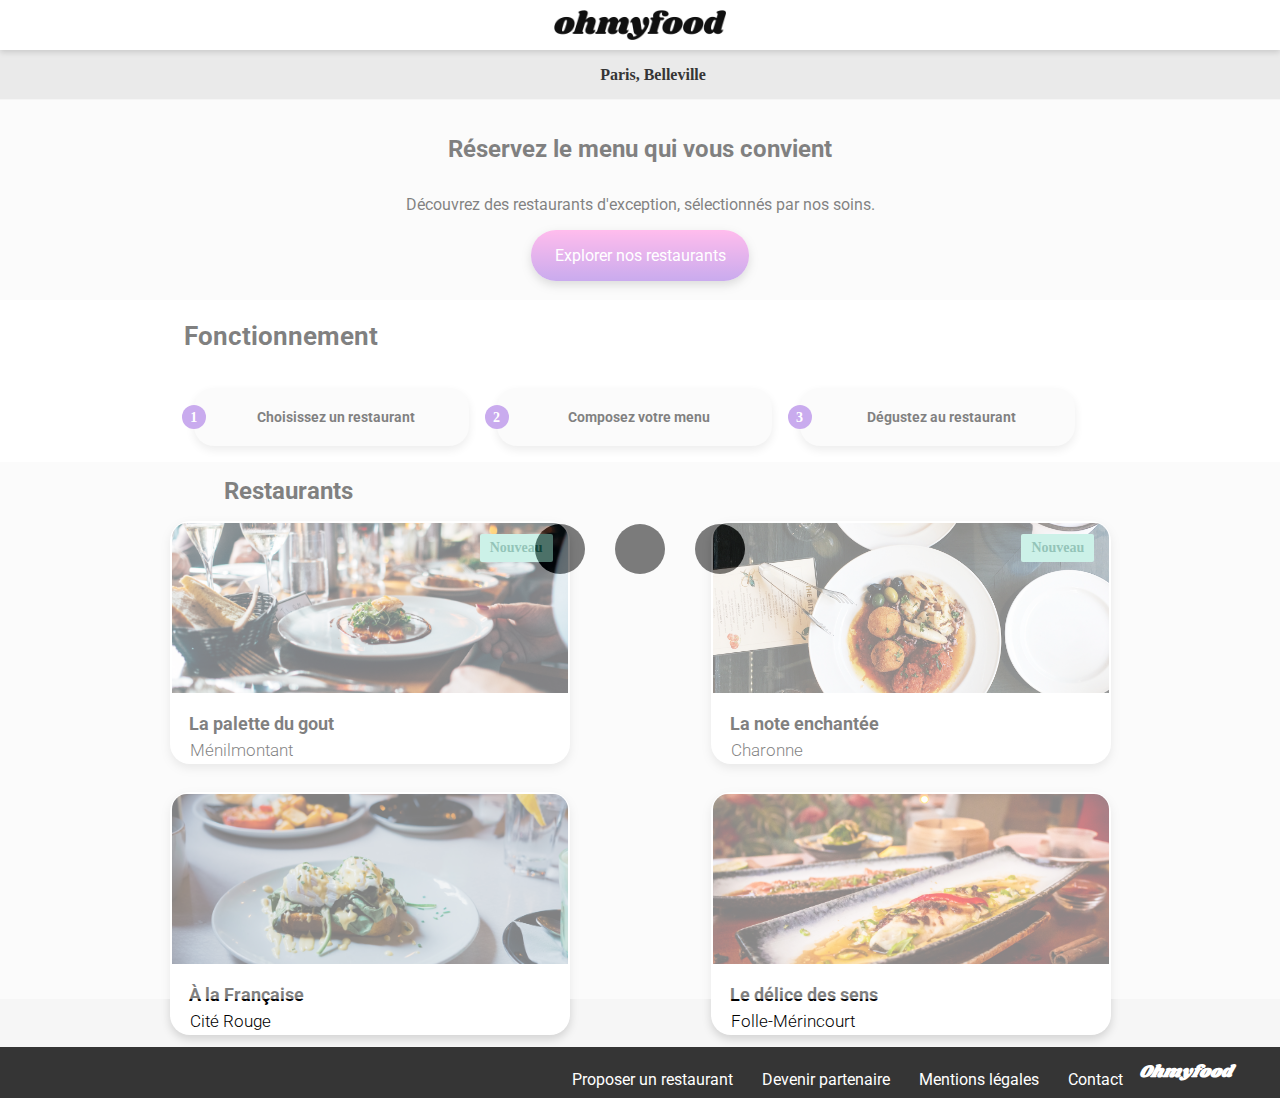
<file: index.html>
<!DOCTYPE html>
<html lang="fr">
  <head>
    <meta charset="UTF-8" />
    <meta http-equiv="X-UA-Compatible" content="IE=edge" />
    <meta name="viewport" content="width=device-width, initial-scale=1.0" />
    <title>Booki</title>
    <link rel="preconnect" href="https://fonts.googleapis.com" />
    <link rel="preconnect" href="https://fonts.gstatic.com" crossorigin />
    <link
      rel="stylesheet"
      href="https://cdnjs.cloudflare.com/ajax/libs/font-awesome/6.2.1/css/all.min.css"
      integrity="sha512-MV7K8+y+gLIBoVD59lQIYicR65iaqukzvf/nwasF0nqhPay5w/9lJmVM2hMDcnK1OnMGCdVK+iQrJ7lzPJQd1w=="
      crossorigin="anonymous"
      referrerpolicy="no-referrer"
    />
    <link
      href="https://fonts.googleapis.com/css2?family=Roboto:wght@100&amp;family=Shrikhand&amp;display=swap"
      rel="stylesheet"
    />
    <link rel="stylesheet" href="../Sass/main.css" />
  </head>
  <body>
    <div class="loaderContainer">
      <div class="point1"></div>
      <div class="point2"></div>
      <div class="point3"></div>
    </div>
    <div class="mainContainer">
      <header>
        <nav>
          <div class="logoResto">
            <img
              id="logoTaille"
              src="./asset/Images_et_textes_Ohmyfood/images/logo/ohmyfood.png"
              alt="logo Oh my food"
            />
          </div>
        </nav>
      </header>

      <main>
        <div class="ville">
          <i class="iconSpace fa-solid fa-location-dot"></i>
          <span>Paris, Belleville</span>
        </div>

        <section class="Reservation">
          <h1 class="section-title">Réservez le menu qui vous convient</h1>
          <p>
            Découvrez des restaurants d'exception, sélectionnés par nos soins.
          </p>
          <a class="reservationBtn" href="#restaurants"
            >Explorer nos restaurants</a
          >
        </section>

        <section class="Fonctionnement">
          <div class="titreFonction">
            <h2>Fonctionnement</h2>
          </div>
          <div class="categorie">
            <div class="encadrement">
              <div class="num">
                <span>1</span>
              </div>
              <i class="iconSpace fa-solid fa-mobile-screen-button"></i>
              Choisissez un restaurant
            </div>

            <div class="encadrement">
              <div class="num">
                <span>2</span>
              </div>
              <i class="iconSpace fa-solid fa-list-ul"></i>
              Composez votre menu
            </div>

            <div class="encadrement">
              <div class="num">
                <span>3</span>
              </div>
              <i id="colorIcon" class="iconSpace fa-solid fa-store"></i>
              Dégustez au restaurant
            </div>
          </div>
        </section>

        <section class="restaurant">
          <h2 id="titreResto">Restaurants</h2>
          <div class="positionCardResto">
            <article class="encadrementResto">
              <a href="./Restaurant/La_palette_du_gout.html">
                <img
                  class="image"
                  src="./asset/Images_et_textes_Ohmyfood/images/restaurants/jay-wennington-N_Y88TWmGwA-unsplash.jpg"
                  alt="photo restaurant La palette du gout"
                />
                <div>
                  <span class="nouveau">Nouveau</span>
                  <h3 class="titre">La palette du gout</h3>
                  <div class="coeur">
                    <i class="fa-regular fa-heart nobg"></i>
                    <i class="fa-solid fa-heart bg"></i>
                  </div>
                </div>
                <p class="text">Ménilmontant</p>
              </a>
            </article>

            <article class="encadrementResto">
              <a href="./Restaurant/La_note_enchantée.html">
                <img
                  class="image"
                  src="./asset/Images_et_textes_Ohmyfood/images/restaurants/stil-u2Lp8tXIcjw-unsplash.jpg"
                  alt="photo restaurant La palette du gout"
                />
                <div>
                  <span class="nouveau">Nouveau</span>
                  <h3 class="titre">La note enchantée</h3>
                  <div class="coeur">
                    <i class="fa-regular fa-heart nobg"></i>
                    <i class="fa-solid fa-heart bg"></i>
                  </div>
                </div>
                <p class="text">Charonne</p>
              </a>
            </article>

            <article class="encadrementResto">
              <a href="./Restaurant/À_la_française.html">
                <img
                  class="image"
                  src="./asset/Images_et_textes_Ohmyfood/images/restaurants/toa-heftiba-DQKerTsQwi0-unsplash.jpg"
                  alt="photo restaurant La palette du gout"
                />
                <div>
                  <h3 class="titre">À la Française</h3>
                  <div class="coeur">
                    <i class="fa-regular fa-heart nobg"></i>
                    <i class="fa-solid fa-heart bg"></i>
                  </div>
                </div>
                <p class="text">Cité Rouge</p>
              </a>
            </article>

            <article class="encadrementResto">
              <a href="./Restaurant/Le_délice_des_sens.html">
                <img
                  class="image"
                  src="./asset/Images_et_textes_Ohmyfood/images/restaurants/louis-hansel-shotsoflouis-qNBGVyOCY8Q-unsplash.jpg"
                  alt="photo restaurant La palette du gout"
                />
                <div>
                  <h3 class="titre">Le délice des sens</h3>
                  <div class="coeur">
                    <i class="fa-regular fa-heart nobg"></i>
                    <i class="fa-solid fa-heart bg"></i>
                  </div>
                </div>
                <p class="text">Folle-Mérincourt</p>
              </a>
            </article>
          </div>
        </section>
      </main>
      <footer class="fondFooter">
        <h2 class="titreFooter">Ohmyfood</h2>
        <ul class="PositionFooter">
          <li>
            <a href="#" class="list__link link__bold">
              <i class="fa-solid fa-utensils"></i>
              Proposer un restaurant
            </a>
          </li>
          <li>
            <a href="#" class="list__link link__bold hand">
              <i class="fa-solid fa-handshake-angle" id="hand"></i>
              Devenir partenaire
            </a>
          </li>
          <li>
            <a href="#" class="list__link colorFooter">Mentions légales</a>
          </li>

          <li>
            <a href="mailto:contact@ohmyfood.com" class="list__link">Contact</a>
          </li>
        </ul>
      </footer>
    </div>
  </body>
</html>
</file>
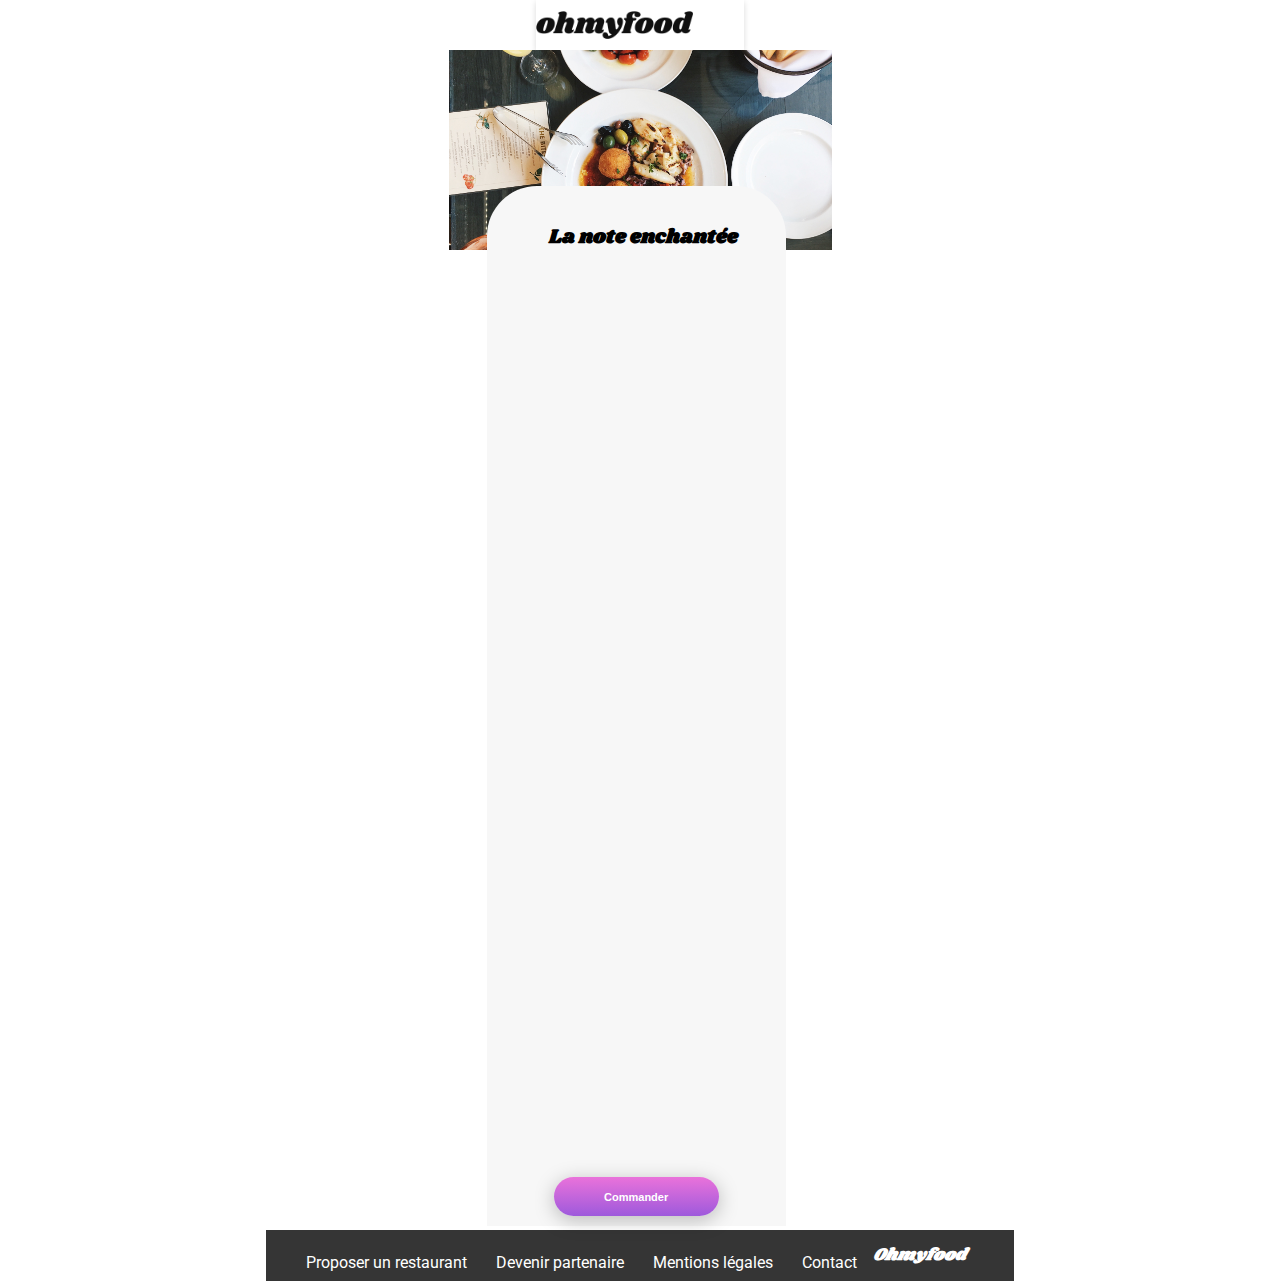
<file: Restaurant/La_note_enchantée.html>
<!DOCTYPE html>
<html lang="fr">
  <head>
    <meta charset="UTF-8" />
    <meta http-equiv="X-UA-Compatible" content="IE=edge" />
    <meta name="viewport" content="width=device-width, initial-scale=1.0" />
    <title>Booki</title>
    <link rel="preconnect" href="https://fonts.googleapis.com" />
    <link rel="preconnect" href="https://fonts.gstatic.com" crossorigin />
    <link
      href="https://fonts.googleapis.com/css2?family=Raleway:wght@400;500;700&amp;display=swap"
      rel="stylesheet"
    />
    <link
      rel="stylesheet"
      href="https://cdnjs.cloudflare.com/ajax/libs/font-awesome/6.2.1/css/all.min.css"
      integrity="sha512-MV7K8+y+gLIBoVD59lQIYicR65iaqukzvf/nwasF0nqhPay5w/9lJmVM2hMDcnK1OnMGCdVK+iQrJ7lzPJQd1w=="
      crossorigin="anonymous"
      referrerpolicy="no-referrer"
    />
    <link
      href="https://fonts.googleapis.com/css2?family=Roboto:wght@300&amp;family=Unbounded:wght@200&amp;display=swap"
      rel="stylesheet"
    />
    <link
      href="https://fonts.googleapis.com/css2?family=Shrikhand&amp;display=swap"
      rel="stylesheet"
    />
    <link rel="stylesheet" href="../Sass/main.css" />
  </head>

  <header>
    <nav>
      <div>
        <div class="Retour">
          <a id="colorretour" href="../index.html"
            ><i class="fa-solid fa-arrow-left"></i
          ></a>
        </div>
        <div class="logoResto">
          <img
            class="logorestoTaille"
            src="../asset/Images_et_textes_Ohmyfood/images/logo/ohmyfood.png"
            alt="logo Oh my food"
          />
        </div>
      </div>
    </nav>
  </header>

  <main>
    <img
      class="imgResto"
      src="../asset/Images_et_textes_Ohmyfood/images/restaurants/stil-u2Lp8tXIcjw-unsplash.jpg"
      alt="La palette du gout"
    />

    <section class="carte">
      <div class="Titre">
        <h1 class="titreCarte">La note enchantée</h1>
        <div class="coeurResto">
          <i class="fa-regular fa-heart nobg"></i>
          <i class="fa-solid fa-heart bg"></i>
        </div>
      </div>
      <div class="positionPlat">
        <div>
          <h2 class="EPD">Entrées</h2>
        </div>
        <article>
          <div class="encadrementRestaurant">
            <h3 class="titrePlat">Ravioles de foie gras</h3>
            <p class="supPlat">Accompagnées de leur crème à la truffe</p>
            <span class="prix">25€</span>
            <div class="validation">
              <i class="fa-solid fa-circle-check"></i>
            </div>
          </div>
        </article>

        <article>
          <div class="encadrementRestaurant">
            <h3 class="titrePlat">Caviar osciètre</h3>
            <p class="supPlat">Sur blini à la farine de blé noir</p>
            <span class="prix">35€</span>
            <div class="validation">
              <i class="fa-solid fa-circle-check"></i>
            </div>
          </div>
        </article>

        <article>
          <div class="encadrementRestaurant">
            <h3 class="titrePlat">Homard et espuma de potiron</h3>
            <p class="supPlat">Marinés aux zestes d'orange</p>
            <span class="prix">20€</span>
            <div class="validation">
              <i class="fa-solid fa-circle-check"></i>
            </div>
          </div>
        </article>

        <article>
          <div class="encadrementRestaurant">
            <h3 class="titrePlat">Foie gras de canard cuit entier</h3>
            <p class="supPlat">Confiture de figue et pain toastér</p>
            <span class="prix">35€</span>
            <div class="validation">
              <i class="fa-solid fa-circle-check"></i>
            </div>
          </div>
        </article>
      </div>

      <div class="positionPlat2">
        <div>
          <h2 class="EPD">Plats</h2>
        </div>
        <article>
          <div class="encadrementRestaurant">
            <h3 class="titrePlat">Noix de coquilles Saint-Jacques</h3>
            <p class="supPlat">Sur lit de purée de céleri-rave</p>
            <span class="prix">40€</span>
            <div class="validation">
              <i class="fa-solid fa-circle-check"></i>
            </div>
          </div>
        </article>

        <article>
          <div class="encadrementRestaurant">
            <h3 class="titrePlat">Langoustine poêlée</h3>
            <p class="supPlat">Purée de patate douce</p>
            <span class="prix">35€</span>
            <div class="validation">
              <i class="fa-solid fa-circle-check"></i>
            </div>
          </div>
        </article>

        <article>
          <div class="encadrementRestaurant">
            <h3 class="titrePlat">Mijoté de queue de bœuf</h3>
            <p class="supPlat">Et riz sauvage aux zestes de citron</p>
            <span class="prix">45€</span>
            <div class="validation">
              <i class="fa-solid fa-circle-check"></i>
            </div>
          </div>
        </article>
      </div>

      <div class="positionPlat3">
        <div>
          <h2 class="EPD">DESSERTS</h2>
        </div>
        <article>
          <div class="encadrementRestaurant">
            <h3 class="titrePlat">Macaron noisette et chocolat</h3>
            <p class="supPlat">Glace au caramel brun et sel de Guérande</p>
            <span class="prix">18€</span>
            <div class="validation">
              <i class="fa-solid fa-circle-check"></i>
            </div>
          </div>
        </article>

        <article>
          <div class="encadrementRestaurant">
            <h3 class="titrePlat">Baba au rhum revisité</h3>
            <p class="supPlat">Avec son coulis de citron</p>
            <div class="prix">22€</div>
            <div class="validation">
              <i class="fa-solid fa-circle-check"></i>
            </div>
          </div>
        </article>

        <article>
          <div class="encadrementRestaurant">
            <h3 class="titrePlat">Tarte au citron meringuée</h3>
            <p class="supPlat">Déstructurée</p>
            <span class="prix">23€</span>
            <div class="validation">
              <i class="fa-solid fa-circle-check"></i>
            </div>
          </div>
        </article>
      </div>
      <div class="positionButtonCommande">
        <button id="CommandeBtn">Commander</button>
      </div>
    </section>
  </main>
  <footer class="fondFooter">
    <h2 class="titreFooter">Ohmyfood</h2>
    <ul class="PositionFooter">
      <li>
        <a href="#" class="list__link link__bold">
          <i class="fa-solid fa-utensils"></i>
          Proposer un restaurant
        </a>
      </li>
      <li>
        <a href="#" class="list__link link__bold hand">
          <i class="fa-solid fa-handshake-angle" id="hand"></i>
          Devenir partenaire
        </a>
      </li>
      <li>
        <a href="#" class="list__link colorFooter">Mentions légales</a>
      </li>

      <li>
        <a href="mailto:contact@ohmyfood.com" class="list__link">Contact</a>
      </li>
    </ul>
  </footer>
</html>
</file>
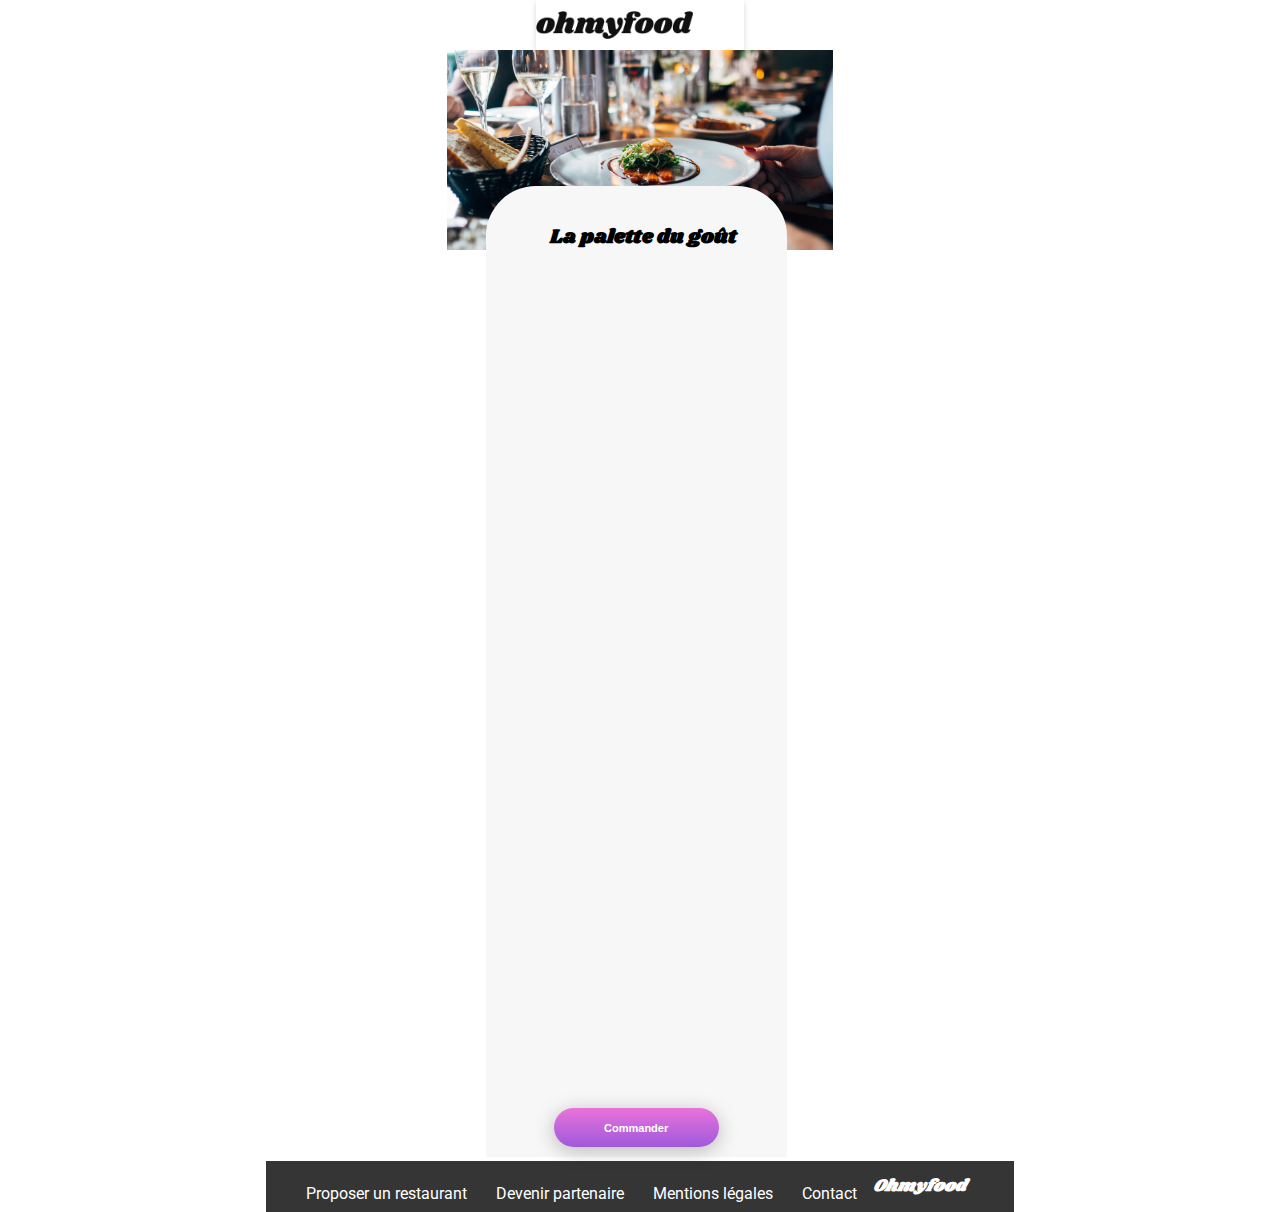
<file: Restaurant/La_palette_du_gout.html>
<!DOCTYPE html>
<html lang="fr">
  <head>
    <meta charset="UTF-8" />
    <meta http-equiv="X-UA-Compatible" content="IE=edge" />
    <meta name="viewport" content="width=device-width, initial-scale=1.0" />
    <title>Booki</title>
    <link rel="preconnect" href="https://fonts.googleapis.com" />
    <link rel="preconnect" href="https://fonts.gstatic.com" crossorigin />
    <link
      href="https://fonts.googleapis.com/css2?family=Raleway:wght@400;500;700&amp;display=swap"
      rel="stylesheet"
    />
    <link
      rel="stylesheet"
      href="https://cdnjs.cloudflare.com/ajax/libs/font-awesome/6.2.1/css/all.min.css"
      integrity="sha512-MV7K8+y+gLIBoVD59lQIYicR65iaqukzvf/nwasF0nqhPay5w/9lJmVM2hMDcnK1OnMGCdVK+iQrJ7lzPJQd1w=="
      crossorigin="anonymous"
      referrerpolicy="no-referrer"
    />
    <link
      href="https://fonts.googleapis.com/css2?family=Roboto:wght@300&amp;family=Unbounded:wght@200&amp;display=swap"
      rel="stylesheet"
    />
    <link
      href="https://fonts.googleapis.com/css2?family=Shrikhand&amp;display=swap"
      rel="stylesheet"
    />
    <link rel="stylesheet" href="../Sass/main.css" />
  </head>

  <header>
    <nav>
      <div>
        <div class="Retour">
          <a id="colorretour" href="../index.html"
            ><i class="fa-solid fa-arrow-left"></i
          ></a>
        </div>
        <div class="logoResto">
          <img
            class="logorestoTaille"
            src="../asset/Images_et_textes_Ohmyfood/images/logo/ohmyfood.png"
            alt="logo Oh my food"
          />
        </div>
      </div>
    </nav>
  </header>

  <main>
    <img
      class="imgResto"
      src="../asset/Images_et_textes_Ohmyfood/images/restaurants/jay-wennington-N_Y88TWmGwA-unsplash.jpg"
      alt="La palette du gout"
    />

    <section class="carte">
      <div class="Titre">
        <h1 class="titreCarte">La palette du goût</h1>
        <div class="coeurResto">
          <i class="fa-regular fa-heart nobg"></i>
          <i class="fa-solid fa-heart bg"></i>
        </div>
      </div>
      <div class="positionPlat">
        <div>
          <h2 class="EPD">Entrées</h2>
        </div>
        <article>
          <div class="encadrementRestaurant">
            <h3 class="titrePlat">Fricasé d'escargot</h3>
            <p class="supPlat">Au piment d'Espelette</p>
            <span class="prix">25€</span>
            <div class="validation">
              <i class="fa-solid fa-circle-check"></i>
            </div>
          </div>
        </article>

        <article>
          <div class="encadrementRestaurant">
            <h3 class="titrePlat">Foie gras de canard mi-cuit</h3>
            <p class="supPlat">Et ses copeaux de truffe noire</p>
            <span class="prix">35€</span>
            <div class="validation">
              <i class="fa-solid fa-circle-check"></i>
            </div>
          </div>
        </article>

        <article>
          <div class="encadrementRestaurant">
            <h3 class="titrePlat">Œuf au plat</h3>
            <p class="supPlat">Assaisonné à la truffe sur lit de caviar</p>
            <span class="prix">35€</span>
            <div class="validation">
              <i class="fa-solid fa-circle-check"></i>
            </div>
          </div>
        </article>
      </div>

      <div class="positionPlat2">
        <div>
          <h2 class="EPD">Plats</h2>
        </div>
        <article>
          <div class="encadrementRestaurant">
            <h3 class="titrePlat">Filet de bœuf aux herbes</h3>
            <p class="supPlat">Accompagné de sa ribambelle de légumes</p>
            <span class="prix">40€</span>
            <div class="validation">
              <i class="fa-solid fa-circle-check"></i>
            </div>
          </div>
        </article>

        <article>
          <div class="encadrementRestaurant">
            <h3 class="titrePlat">Parmentier de queue de bœuf</h3>
            <p class="supPlat">À la truffe noire sur sa purée de panais</p>
            <span class="prix">35€</span>
            <div class="validation">
              <i class="fa-solid fa-circle-check"></i>
            </div>
          </div>
        </article>

        <article>
          <div class="encadrementRestaurant">
            <h3 class="titrePlat">Filet de turbot</h3>
            <p class="supPlat">Aux agrumes</p>
            <span class="prix">44€</span>
            <div class="validation">
              <i class="fa-solid fa-circle-check"></i>
            </div>
          </div>
        </article>
      </div>

      <div class="positionPlat3">
        <div>
          <h2 class="EPD">DESSERTS</h2>
        </div>
        <article>
          <div class="encadrementRestaurant">
            <h3 class="titrePlat">Paris-Brest</h3>
            <p class="supPlat">Revisité</p>
            <span class="prix">18€</span>
            <div class="validation">
              <i class="fa-solid fa-circle-check"></i>
            </div>
          </div>
        </article>

        <article>
          <div class="encadrementRestaurant">
            <h3 class="titrePlat">Macaron au chocolat d'exception</h3>
            <p class="supPlat">Et glace à la vanille de Madagascar</p>
            <span class="prix">22€</span>
            <div class="validation">
              <i class="fa-solid fa-circle-check"></i>
            </div>
          </div>
        </article>

        <article>
          <div class="encadrementRestaurant">
            <h3 class="titrePlat">Mousse au chocolat</h3>
            <p class="supPlat">Au piment d'Espelette et à la truffe noire</p>
            <span class="prix">23€</span>
            <div class="validation">
              <i class="fa-solid fa-circle-check"></i>
            </div>
          </div>
        </article>
      </div>
      <div class="positionButtonCommande">
        <button id="CommandeBtn">Commander</button>
      </div>
    </section>
  </main>
  <footer class="fondFooter">
    <h2 class="titreFooter">Ohmyfood</h2>
    <ul class="PositionFooter">
      <li>
        <a href="#" class="list__link link__bold">
          <i class="fa-solid fa-utensils"></i>
          Proposer un restaurant
        </a>
      </li>
      <li>
        <a href="#" class="list__link link__bold hand">
          <i class="fa-solid fa-handshake-angle" id="hand"></i>
          Devenir partenaire
        </a>
      </li>
      <li>
        <a href="#" class="list__link colorFooter">Mentions légales</a>
      </li>

      <li>
        <a href="mailto:contact@ohmyfood.com" class="list__link">Contact</a>
      </li>
    </ul>
  </footer>
</html>
</file>
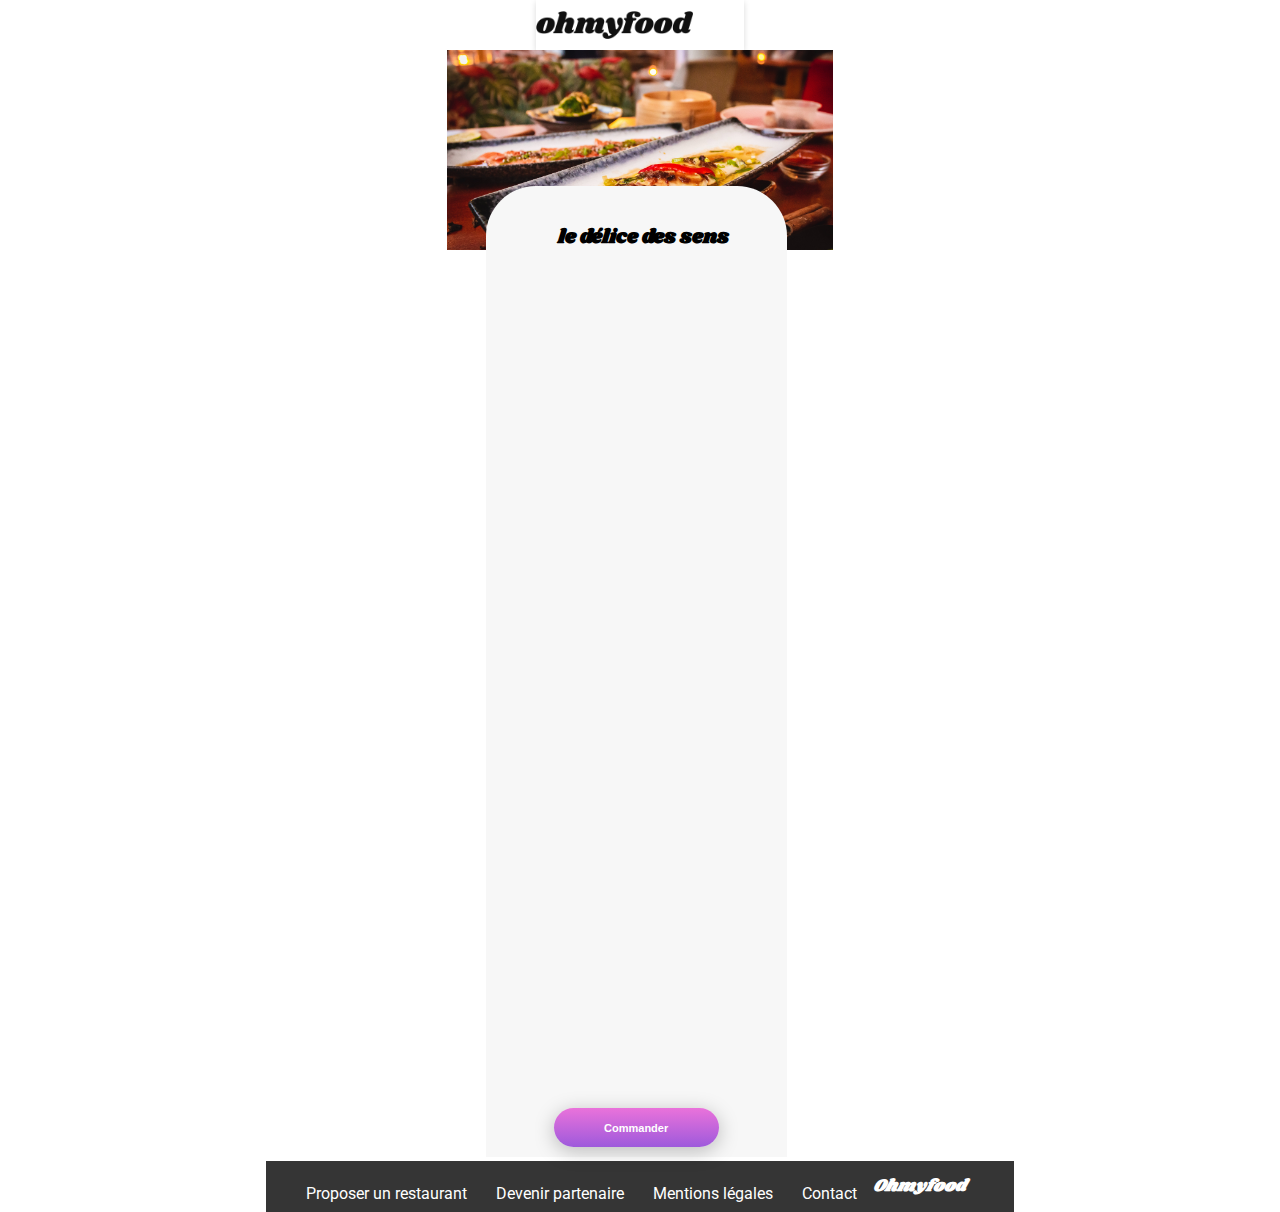
<file: Restaurant/Le_délice_des_sens.html>
<!DOCTYPE html>
<html lang="fr">
  <head>
    <meta charset="UTF-8" />
    <meta http-equiv="X-UA-Compatible" content="IE=edge" />
    <meta name="viewport" content="width=device-width, initial-scale=1.0" />
    <title>Booki</title>
    <link rel="preconnect" href="https://fonts.googleapis.com" />
    <link rel="preconnect" href="https://fonts.gstatic.com" crossorigin />
    <link
      href="https://fonts.googleapis.com/css2?family=Raleway:wght@400;500;700&amp;display=swap"
      rel="stylesheet"
    />
    <link
      rel="stylesheet"
      href="https://cdnjs.cloudflare.com/ajax/libs/font-awesome/6.2.1/css/all.min.css"
      integrity="sha512-MV7K8+y+gLIBoVD59lQIYicR65iaqukzvf/nwasF0nqhPay5w/9lJmVM2hMDcnK1OnMGCdVK+iQrJ7lzPJQd1w=="
      crossorigin="anonymous"
      referrerpolicy="no-referrer"
    />
    <link
      href="https://fonts.googleapis.com/css2?family=Roboto:wght@300&amp;family=Unbounded:wght@200&amp;display=swap"
      rel="stylesheet"
    />
    <link
      href="https://fonts.googleapis.com/css2?family=Shrikhand&amp;display=swap"
      rel="stylesheet"
    />
    <link rel="stylesheet" href="../Sass/main.css" />
  </head>

  <header>
    <nav>
      <div>
        <div class="Retour">
          <a id="colorretour" href="../index.html"
            ><i class="fa-solid fa-arrow-left"></i
          ></a>
        </div>
        <div class="logoResto">
          <img
            class="logorestoTaille"
            src="../asset/Images_et_textes_Ohmyfood/images/logo/ohmyfood.png"
            alt="logo Oh my food"
          />
        </div>
      </div>
    </nav>
  </header>

  <main>
    <img
      class="imgResto"
      src="../asset/Images_et_textes_Ohmyfood/images/restaurants/louis-hansel-shotsoflouis-qNBGVyOCY8Q-unsplash.jpg"
      alt="La palette du gout"
    />

    <section class="carte">
      <div class="Titre">
        <h1 class="titreCarte">le délice des sens</h1>
        <div class="coeurResto">
          <i class="fa-regular fa-heart nobg"></i>
          <i class="fa-solid fa-heart bg"></i>
        </div>
      </div>
      <div class="positionPlat">
        <div>
          <h2 class="EPD">Entrées</h2>
        </div>
        <article>
          <div class="encadrementRestaurant">
            <h3 class="titrePlat">Tartare de thon</h3>
            <p class="supPlat">Assaisonné au yuzu</p>
            <span class="prix">25€</span>
            <div class="validation">
              <i class="fa-solid fa-circle-check"></i>
            </div>
          </div>
        </article>

        <article>
          <div class="encadrementRestaurant">
            <h3 class="titrePlat">Bouchée de homard croustillant</h3>
            <p class="supPlat">Et sa farandole de petits légumes</p>
            <span class="prix">35€</span>
            <div class="validation">
              <i class="fa-solid fa-circle-check"></i>
            </div>
          </div>
        </article>

        <article>
          <div class="encadrementRestaurant">
            <h3 class="titrePlat">Poulet rôti aux herbes de Provence</h3>
            <p class="supPlat">Et sa crème de truffe</p>
            <span class="prix">40€</span>
            <div class="validation">
              <i class="fa-solid fa-circle-check"></i>
            </div>
          </div>
        </article>
      </div>

      <div class="positionPlat2">
        <div>
          <h2 class="EPD">Plats</h2>
        </div>
        <article>
          <div class="encadrementRestaurant">
            <h3 class="titrePlat">Poulet rôti aux herbes de Provence</h3>
            <p class="supPlat">Et sa crème de truffe</p>
            <span class="prix">40€</span>
            <div class="validation">
              <i class="fa-solid fa-circle-check"></i>
            </div>
          </div>
        </article>

        <article>
          <div class="encadrementRestaurant">
            <h3 class="titrePlat">Langouste rôtie</h3>
            <p class="supPlat">Et ses légumes de saison</p>
            <span class="prix">35€</span>
          </div>
        </article>

        <article>
          <div class="encadrementRestaurant">
            <h3 class="titrePlat">Côte de bœuf Angus</h3>
            <p class="supPlat">Et sa purée de panais</p>
            <span class="prix">44€</span>
            <div class="validation">
              <i class="fa-solid fa-circle-check"></i>
            </div>
          </div>
        </article>
      </div>

      <div class="positionPlat3">
        <div>
          <h2 class="EPD">DESSERTS</h2>
        </div>
        <article>
          <div class="encadrementRestaurant">
            <h3 class="titrePlat">Œuf au plat</h3>
            <p class="supPlat">Assaisonné à la truffe sur lit de caviar</p>
            <span class="prix">76€</span>
            <div class="validation">
              <i class="fa-solid fa-circle-check"></i>
            </div>
          </div>
        </article>

        <article>
          <div class="encadrementRestaurant">
            <h3 class="titrePlat">Crème brulée</h3>
            <p class="supPlat">Revisitée</p>
            <span class="prix">22€</span>
            <div class="validation">
              <i class="fa-solid fa-circle-check"></i>
            </div>
          </div>
        </article>

        <article>
          <div class="encadrementRestaurant">
            <h3 class="titrePlat">Tiramisu</h3>
            <p class="supPlat">À la noisette</p>
            <span class="prix">23€</span>
            <div class="validation">
              <i class="fa-solid fa-circle-check"></i>
            </div>
          </div>
        </article>
      </div>
      <div class="positionButtonCommande">
        <button id="CommandeBtn">Commander</button>
      </div>
    </section>
  </main>
  <footer class="fondFooter">
    <h2 class="titreFooter">Ohmyfood</h2>
    <ul class="PositionFooter">
      <li>
        <a href="#" class="list__link link__bold">
          <i class="fa-solid fa-utensils"></i>
          Proposer un restaurant
        </a>
      </li>
      <li>
        <a href="#" class="list__link link__bold hand">
          <i class="fa-solid fa-handshake-angle" id="hand"></i>
          Devenir partenaire
        </a>
      </li>
      <li>
        <a href="#" class="list__link colorFooter">Mentions légales</a>
      </li>

      <li>
        <a href="mailto:contact@ohmyfood.com" class="list__link">Contact</a>
      </li>
    </ul>
  </footer>
</html>
</file>
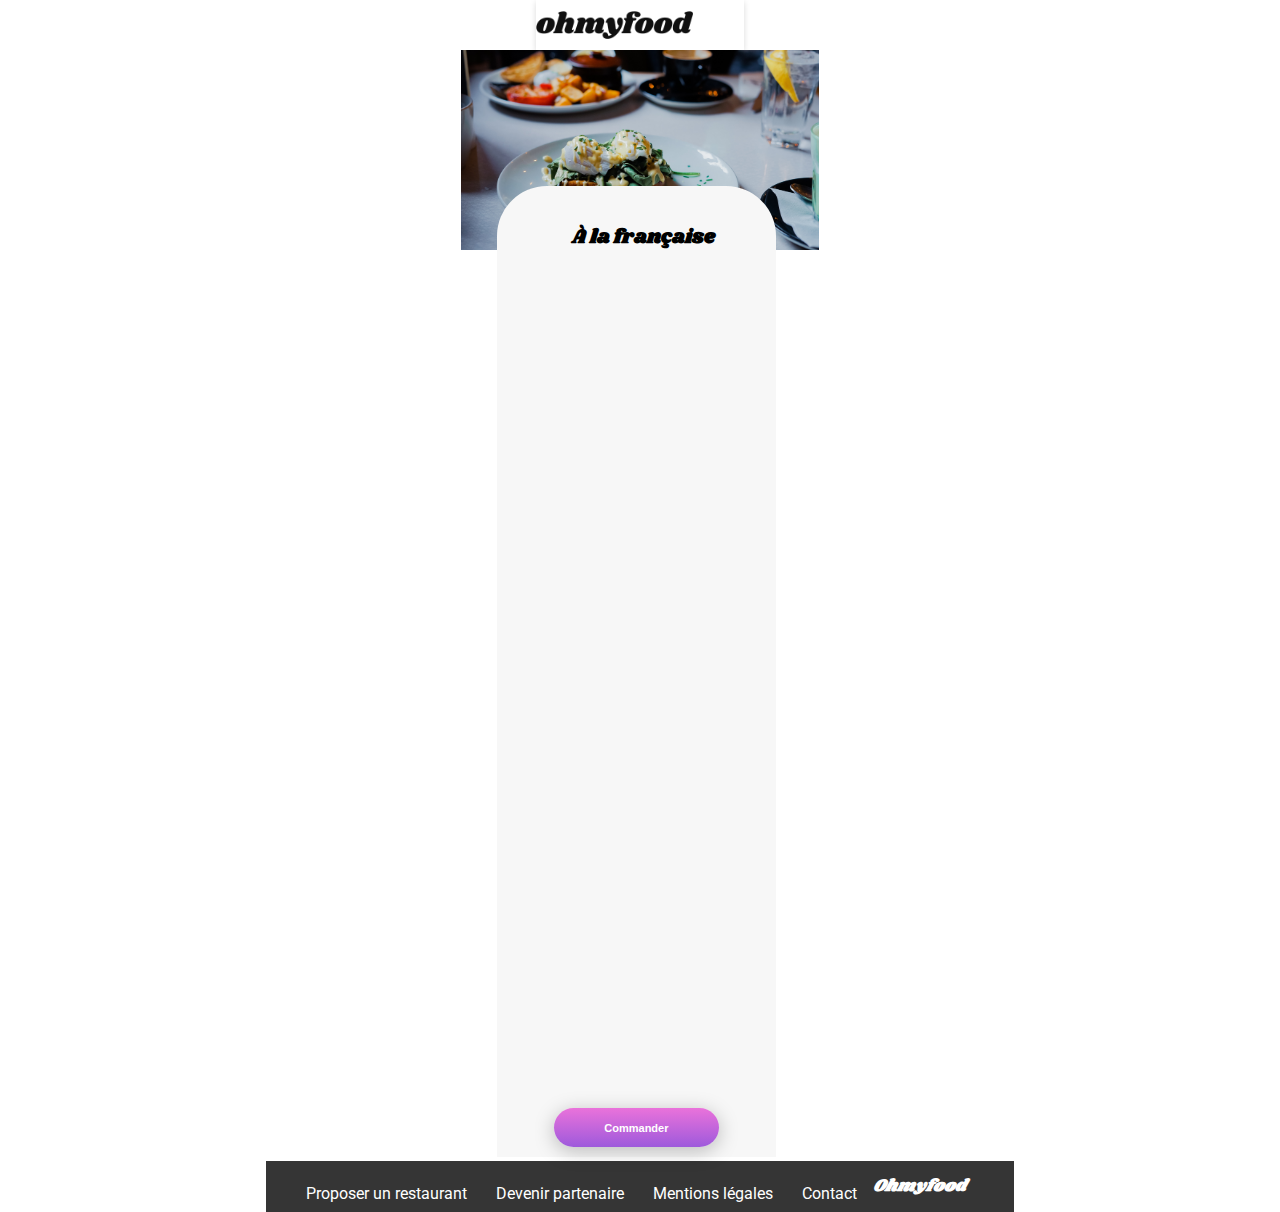
<file: Restaurant/À_la_française.html>
<!DOCTYPE html>
<html lang="fr">
  <head>
    <meta charset="UTF-8" />
    <meta http-equiv="X-UA-Compatible" content="IE=edge" />
    <meta name="viewport" content="width=device-width, initial-scale=1.0" />
    <title>Booki</title>
    <link rel="preconnect" href="https://fonts.googleapis.com" />
    <link rel="preconnect" href="https://fonts.gstatic.com" crossorigin />
    <link
      href="https://fonts.googleapis.com/css2?family=Raleway:wght@400;500;700&amp;display=swap"
      rel="stylesheet"
    />
    <link
      rel="stylesheet"
      href="https://cdnjs.cloudflare.com/ajax/libs/font-awesome/6.2.1/css/all.min.css"
      integrity="sha512-MV7K8+y+gLIBoVD59lQIYicR65iaqukzvf/nwasF0nqhPay5w/9lJmVM2hMDcnK1OnMGCdVK+iQrJ7lzPJQd1w=="
      crossorigin="anonymous"
      referrerpolicy="no-referrer"
    />
    <link
      href="https://fonts.googleapis.com/css2?family=Roboto:wght@300&amp;family=Unbounded:wght@200&amp;display=swap"
      rel="stylesheet"
    />
    <link
      href="https://fonts.googleapis.com/css2?family=Shrikhand&amp;display=swap"
      rel="stylesheet"
    />
    <link rel="stylesheet" href="../Sass/main.css" />
  </head>

  <header>
    <nav>
      <div>
        <div class="Retour">
          <a id="colorretour" href="../index.html"
            ><i class="fa-solid fa-arrow-left"></i
          ></a>
        </div>
        <div class="logoResto">
          <img
            class="logorestoTaille"
            src="../asset/Images_et_textes_Ohmyfood/images/logo/ohmyfood.png"
            alt="logo Oh my food"
          />
        </div>
      </div>
    </nav>
  </header>

  <main>
    <img
      class="imgResto"
      src="../asset/Images_et_textes_Ohmyfood/images/restaurants/toa-heftiba-DQKerTsQwi0-unsplash.jpg"
      alt="La palette du gout"
    />

    <section class="carte">
      <div class="Titre">
        <h1 class="titreCarte">À la française</h1>
        <div class="coeurResto">
          <i class="fa-regular fa-heart nobg"></i>
          <i class="fa-solid fa-heart bg"></i>
        </div>
      </div>
      <div class="positionPlat">
        <div>
          <h2 class="EPD">Entrées</h2>
        </div>
        <article>
          <div class="encadrementRestaurant">
            <h3 class="titrePlat">Tartare de poulpe acidulé</h3>
            <p class="supPlat">Aux zestes d'orange</p>
            <span class="prix">25€</span>
            <div class="validation">
              <i class="fa-solid fa-circle-check"></i>
            </div>
          </div>
        </article>

        <article>
          <div class="encadrementRestaurant">
            <h3 class="titrePlat">Velouté de légumes d'antan</h3>
            <p class="supPlat">Carotte, panais, topinambour</p>
            <span class="prix">35€</span>
            <div class="validation">
              <i class="fa-solid fa-circle-check"></i>
            </div>
          </div>
        </article>

        <article>
          <div class="encadrementRestaurant">
            <h3 class="titrePlat">Soupe à l'oignon</h3>
            <p class="supPlat">Revisitée</p>
            <span class="prix">35€</span>
            <div class="validation">
              <i class="fa-solid fa-circle-check"></i>
            </div>
          </div>
        </article>
      </div>

      <div class="positionPlat2">
        <div>
          <h2 class="EPD">Plats</h2>
        </div>
        <article>
          <div class="encadrementRestaurant">
            <h3 class="titrePlat">Coquilles Saint-Jacques</h3>
            <p class="supPlat">Accompagnées d'une purée de panais</p>
            <span class="prix">40€</span>
            <div class="validation">
              <i class="fa-solid fa-circle-check"></i>
            </div>
          </div>
        </article>

        <article>
          <div class="encadrementRestaurant">
            <h3 class="titrePlat">Magret de canard</h3>
            <p class="supPlat">Et parmentier de pommes de terre</p>
            <span class="prix">35€</span>
            <div class="validation">
              <i class="fa-solid fa-circle-check"></i>
            </div>
          </div>
        </article>

        <article>
          <div class="encadrementRestaurant">
            <h3 class="titrePlat">Pigeonneau d’Ille-et-Vilaine</h3>
            <p class="supPlat">Sur son lit de gnocchis aux légumes</p>
            <span class="prix">44€</span>
            <div class="validation">
              <i class="fa-solid fa-circle-check"></i>
            </div>
          </div>
        </article>
      </div>

      <div class="positionPlat3">
        <div>
          <h2 class="EPD">DESSERTS</h2>
        </div>
        <article>
          <div class="encadrementRestaurant">
            <h3 class="titrePlat">Pétales de violettes glacés</h3>
            <p class="supPlat">Et purée de noisettes</p>
            <span class="prix">18€</span>
            <div class="validation">
              <i class="fa-solid fa-circle-check"></i>
            </div>
          </div>
        </article>

        <article>
          <div class="encadrementRestaurant">
            <h3 class="titrePlat">Fondant au chocolat</h3>
            <p class="supPlat">Revisité</p>
            <span class="prix">22€</span>
            <div class="validation">
              <i class="fa-solid fa-circle-check"></i>
            </div>
          </div>
        </article>

        <article>
          <div class="encadrementRestaurant">
            <h3 class="titrePlat">Millefeuille croustillant</h3>
            <p class="supPlat">Myrtilles et pâte d’amande</p>
            <span class="prix">23€</span>
            <div class="validation">
              <i class="fa-solid fa-circle-check"></i>
            </div>
          </div>
        </article>
      </div>
      <div class="positionButtonCommande">
        <button id="CommandeBtn">Commander</button>
      </div>
    </section>
  </main>
  <footer class="fondFooter">
    <h2 class="titreFooter">Ohmyfood</h2>
    <ul class="PositionFooter">
      <li>
        <a href="#" class="list__link link__bold">
          <i class="fa-solid fa-utensils"></i>
          Proposer un restaurant
        </a>
      </li>
      <li>
        <a href="#" class="list__link link__bold hand">
          <i class="fa-solid fa-handshake-angle" id="hand"></i>
          Devenir partenaire
        </a>
      </li>
      <li>
        <a href="#" class="list__link colorFooter">Mentions légales</a>
      </li>

      <li>
        <a href="mailto:contact@ohmyfood.com" class="list__link">Contact</a>
      </li>
    </ul>
  </footer>
</html>
</file>
<file: Sass/main.css>
@keyframes heartbg {
  from {
    opacity: 0;
  }
  to {
    opacity: 1;
  }
}
@keyframes valid {
  from {
    width: 0px;
  }
  to {
    width: 60px;
  }
}
@keyframes validreverse {
  from {
    width: 60px;
  }
  to {
    width: 0px;
  }
}
@keyframes moveInleft {
  0% {
    opacity: 0;
    transform: translateX(-10px);
  }
  80% {
    transform: translateX(10px);
  }
  100% {
    opacity: 1;
    transform: translate(0);
  }
}
@keyframes loader {
  100% {
    transform: translateY(-30px);
  }
}
@keyframes disappear {
  0% {
    transform: scale(1);
  }
  100% {
    transform: scale(0);
  }
}
@keyframes mooveinRight {
  0% {
    transform: translate(0);
  }
  100% {
    transform: translateX(-45px);
  }
}
@keyframes mooveinRightReverse {
  0% {
    transform: translate(-45px);
  }
  100% {
    transform: translateX(0);
  }
}
/*Header*/
img#logoTaille {
  width: 172px;
}

.logoResto {
  width: 100%;
  height: 50px;
  display: flex;
  justify-content: center;
  margin-top: 0px;
  align-items: center;
  box-shadow: 0 2px 6px 0 rgba(0, 0, 0, 0.15);
}

.logorestoTaille {
  width: 157px;
}

.Retour {
  position: absolute;
  padding-left: 1%;
  top: 20px;
}

a#colorretour {
  color: black;
}

.titreFooter {
  padding-top: 13px;
  margin-left: 34px;
  margin-top: 0;
  font-size: 14px;
  font-family: Shrikhand;
  font-style: italic;
}

.fondFooter {
  background-color: #353535;
  color: #ffffff;
}

ul.PositionFooter {
  margin: 0;
}

.titreFooter {
  margin-right: 48px;
  margin-left: 16px;
  font-size: 17px;
  font-family: Shrikhand;
  font-style: italic;
}

@media screen and (min-width: 1024px) {
  .logorestoTaille {
    margin-right: 51px;
    width: 157px;
  }
  .imgResto {
    width: 100%;
    height: 28rem;
    -o-object-fit: cover;
       object-fit: cover;
  }
  ul.PositionFooter {
    display: flex;
    flex-direction: row;
    gap: 29px;
    padding-top: 16px;
  }
  .fondFooter {
    background-color: #353535;
    color: #ffffff;
    display: flex;
    flex-direction: row-reverse;
  }
}
@media screen and (min-width: 1440px) {
  ul.PositionFooter {
    display: flex;
    flex-direction: row;
    gap: 29px;
    padding-top: 16px;
  }
}
body {
  margin: 0;
  width: 100%;
  display: flex;
  justify-content: center;
  flex-direction: column;
  align-items: center;
  font-family: "Roboto";
}

.mainContainer {
  width: 100%;
  max-width: 1440px;
}

.iconSpace {
  margin-right: 9px;
}

.ville {
  width: 100%;
  height: 50px;
  background-color: #EAEAEA;
  display: flex;
  justify-content: center;
  align-items: center;
  gap: 17px;
  color: #353535;
  position: relative;
  z-index: -1;
}

h1#reserve {
  font-size: 22px;
  text-align: center;
  padding-top: 10px;
  display: flex;
  justify-content: center;
}

p#decouvrir {
  text-align: center;
  font-size: 14px;
}

.Reservation {
  width: 100%;
  height: 240px;
  text-align: center;
  background-color: #f6f6f6;
  padding: 0;
  display: flex;
  flex-direction: column;
  justify-content: center;
  align-items: center;
}

.section-title {
  font-size: 24px;
  font-weight: 700;
}

.titreFonction {
  display: flex;
  justify-content: flex-start;
  font-weight: 700;
  margin-left: -2px;
}

h1.ReservationTitle {
  font-size: 24px;
  font-weight: 700;
  margin-bottom: 8px;
  margin-top: 6px;
}

.categorie {
  display: flex;
  flex-direction: column;
  align-items: center;
}

.encadrement {
  position: relative;
  flex-grow: 1;
  border-radius: 20px;
  box-shadow: 0px 4px 10px rgba(0, 0, 0, 0.15);
  padding: 21px;
  font-weight: bold;
  text-align: center;
  margin-top: 16px;
  width: 91%;
  font-size: 14px;
  margin-bottom: 16px;
  background: #f6f6f6;
}

.encadrement:hover i {
  color: #9356dc;
}

.num {
  width: 24px;
  height: 24px;
  position: absolute;
  top: 0px;
  bottom: 0px;
  left: -12px;
  margin: auto;
  border-radius: 60px;
  background-color: #9356dc;
  color: white;
  text-align: center;
  padding-top: 4px;
  font-size: 14px;
}

.restaurant {
  background-color: #f6f6f6;
  height: 100%;
  display: flex;
  flex-direction: column;
}

.encadrementResto {
  position: relative;
  border-radius: 20px;
  box-shadow: 0px 4px 10px rgba(0, 0, 0, 0.15);
  padding: 2px;
  font-weight: bold;
  text-align: center;
  margin-top: 16px;
  width: 100%;
  font-size: 14px;
  height: 197px;
  margin-bottom: 12px;
  background-color: #ffffff;
  margin-left: 1px;
}

.image {
  border-radius: 15px 15px 0 0;
  -o-object-fit: cover;
  object-fit: cover;
  height: 73%;
  width: 100%;
}

.titre {
  display: flex;
  margin: 0;
  margin-top: 4px;
  margin-left: 17px;
  color: black;
  font-family: auto;
  font-weight: bold;
  font-family: Roboto;
  font-size: 16px;
  font-weight: 700;
  line-height: 21px;
  letter-spacing: 0em;
  text-align: left;
}

.nouveau {
  content: "Nouveau";
  position: absolute;
  background-color: #99e2d0;
  font-size: 14px;
  padding: 6px 10px;
  color: #278870;
  border-radius: 2px;
  right: 17px;
  top: 13px;
}

.text {
  display: flex;
  margin: 0;
  margin-top: 4px;
  font-weight: 300;
  font-size: 12px;
  margin-left: 18px;
  color: black;
  font-family: Roboto;
  font-size: 14px;
  font-weight: 300;
  line-height: 20px;
  letter-spacing: 0em;
  text-align: left;
}

section.Fonctionnement {
  padding: 0px 8% 0 9%;
}

#titreResto {
  margin: 0;
  display: flex;
  justify-content: flex-start;
  margin-left: 30px;
  padding-top: 15px;
}

.sectionRestaurant {
  padding: 17px 7% 0 7%;
  width: 86%;
  background-color: #f6f6f6;
}

a {
  text-decoration: none;
  color: #ffffff;
}

li {
  list-style-type: none;
  color: #ffffff;
  margin-top: 7px;
}

.reservationBtn {
  width: 218px;
  background: linear-gradient(0deg, #9356dc, #FF79DA);
  border-radius: 25px;
  color: white;
  font-size: 16px;
  box-shadow: 0 4px 10px 0 rgba(0, 0, 0, 0.25);
  text-align: center;
  padding-top: 16px;
  padding-bottom: 16px;
  border: none;
  display: flex;
  justify-content: center;
  align-items: center;
}

.reservationBtn:hover {
  opacity: 0.8;
  box-shadow: 0px 8px 27px 0px rgba(0, 0, 0, 0.3);
  cursor: pointer;
}

span {
  font-weight: bold;
  font-family: auto;
}

.positionCardResto {
  display: flex;
  flex-direction: column;
  align-items: center;
}

.coeur {
  position: absolute;
  right: -22px;
  top: 158px;
  color: black;
  font-size: 25px;
}

i.fa-solid.fa-heart.bg {
  opacity: 0;
  transition: all 500ms ease-in-out;
  background: linear-gradient(to top, #9356DC -14%, #FF79DA 128%);
  background: -webkit- linear-gradient(to top, #9356DC -14%, #FF79DA 128%);
  -webkit-background-clip: text;
  background-clip: text;
  -webkit-text-fill-color: transparent;
  position: absolute;
  left: 0px;
  top: 1px;
}

i.fa-solid.fa-heart.bg:hover {
  animation: heartbg;
  opacity: 1;
}

.loaderContainer {
  position: fixed;
  background: #ffffff;
  opacity: 0.5;
  width: 100%;
  height: 100%;
  display: flex;
  justify-content: center;
  align-items: center;
  z-index: 1;
  animation: disappear 200ms;
  animation-delay: 3s;
  animation-fill-mode: forwards;
  max-width: 1440px;
}

.point1 {
  width: 50px;
  height: 50px;
  border-radius: 50%;
  background: black;
  opacity: 1;
  margin: 0 15px;
  animation: loader infinite 0.3s alternate;
}

.point2 {
  width: 50px;
  height: 50px;
  border-radius: 50%;
  background: black;
  opacity: 1;
  margin: 0 15px;
  animation: loader infinite 0.3s alternate;
  animation-delay: 0.05s;
}

.point3 {
  width: 50px;
  height: 50px;
  border-radius: 50%;
  background: black;
  opacity: 1;
  margin: 0 15px;
  animation: loader infinite 0.3s alternate;
  animation-delay: 0.1s;
}

@media screen and (min-width: 1024px) {
  .positionCardResto {
    display: flex;
    flex-direction: row;
    flex-wrap: wrap;
    justify-content: space-between;
  }
  h1.ReservationTitle {
    font-size: 40px;
    font-weight: 700;
    margin-bottom: 8px;
    margin-top: 6px;
  }
  .Reservation {
    width: 100%;
    height: 200px;
    text-align: center;
    background-color: #f6f6f6;
    padding: 0;
    display: flex;
    flex-direction: column;
    justify-content: center;
    align-items: center;
  }
  img {
    display: flex;
    justify-content: center;
  }
  .btn {
    width: 218px;
    background: linear-gradient(0deg, #9356dc, #FF79DA);
    border-radius: 25px;
    color: white;
    font-size: 16px;
    box-shadow: 0 4px 10px 0 rgba(0, 0, 0, 0.25);
    text-align: center;
    padding-top: 16px;
    padding-bottom: 16px;
    border: none;
    display: flex;
    justify-content: center;
    align-items: center;
  }
  .titreFonction {
    display: flex;
    justify-content: flex-start;
    font-weight: 700;
    font-size: 17px;
    margin-left: 18px;
  }
  .section-title {
    font-size: 24px;
    font-weight: 700;
  }
  .section-cards {
    padding: 30px 12%;
  }
  .encadrement {
    position: relative;
    flex-grow: 1;
    border-radius: 20px;
    box-shadow: 0px 4px 10px rgba(0, 0, 0, 0.15);
    padding: 21px;
    font-weight: bold;
    text-align: center;
    margin-top: 16px;
    margin-left: 3%;
    width: 8%;
    font-size: 14px;
    display: flex;
    justify-content: center;
    align-items: center;
    background: #f6f6f6;
  }
  .num {
    width: 24px;
    height: 20px;
    position: absolute;
    top: 0px;
    bottom: 0px;
    left: -12px;
    margin: auto;
    border-radius: 60px;
    background-color: #9356dc;
    color: white;
    text-align: center;
    padding-top: 4px;
    font-size: 14px;
  }
  .image {
    border-radius: 15px 15px 0 0;
    -o-object-fit: cover;
       object-fit: cover;
    height: 71%;
    width: 100%;
    margin-left: 0px;
  }
  #titreResto {
    margin-left: -55%;
  }
  .titre {
    display: flex;
    margin: 0;
    margin-top: 20px;
    margin-left: 17px;
    color: black;
    font-family: Roboto;
    font-size: 18px;
    font-weight: 700;
    line-height: 21px;
    letter-spacing: 0em;
    text-align: left;
  }
  .text {
    display: flex;
    margin: 0;
    margin-top: 6px;
    font-weight: 300;
    font-size: 12px;
    margin-left: 18px;
    color: black;
    font-family: Roboto;
    font-size: 17px;
    font-weight: 300;
    line-height: 20px;
    letter-spacing: 0em;
    text-align: left;
  }
  .encadrementResto {
    padding: 2px;
    width: 42%;
    height: 239px;
  }
  .sectionRestaurant {
    padding: 16px 0% 0 4%;
    width: 96%;
    background-color: #F6F6F6;
  }
  .restaurant {
    background-color: #f6f6f6;
    height: 100%;
    display: flex;
    flex-direction: column;
    align-items: center;
  }
  section.Fonctionnement {
    padding: 0px 16% 0 13%;
  }
  .categorie {
    display: flex;
    flex-direction: row;
    flex-wrap: wrap;
  }
  a#colorRestaurant {
    color: white;
  }
  .coeur {
    position: absolute;
    right: 15px;
    top: 196px;
    color: black;
    font-size: 25px;
  }
  .ville {
    width: 100%;
    height: 50px;
    background-color: #EAEAEA;
    display: flex;
    justify-content: center;
    align-items: center;
    gap: 17px;
    color: #353535;
    position: relative;
    z-index: -1;
  }
  h1#reserve {
    font-size: 42px;
    text-align: center;
    padding-top: 10px;
    display: flex;
    justify-content: center;
  }
  p#decouvrir {
    text-align: center;
    font-size: 18px;
    margin-top: -17px;
  }
}
@media screen and (min-width: 768px) {
  .sectionRestaurant {
    padding: 17px 10% 0 9%;
    width: 81%;
    background-color: #F6F6F6;
  }
}
@media screen and (min-width: 1440px) {
  .sectionRestaurant {
    padding: 18px 14% 0 17%;
    width: 69%;
    background-color: #F6F6F6;
  }
  section.Fonctionnement {
    padding: 0px 14% 0 15%;
  }
}
.carte {
  position: relative;
  top: -64px;
  border-radius: 50px 50px 0 0;
  margin-bottom: -60px;
  background-color: #f7f7f7;
  height: 100%;
}

.carteNote {
  position: relative;
  top: -64px;
  border-radius: 50px 50px 0 0;
  margin-bottom: -60px;
  background-color: #f7f7f7;
  height: 100%;
}

.imgResto {
  width: 100%;
  -o-object-fit: cover;
     object-fit: cover;
  height: 200px;
}

.Titre {
  display: flex;
  flex-direction: row;
  justify-content: center;
}

.titreCarte {
  font-size: 20px;
  padding-top: 23px;
  margin-right: 7px;
  font-family: Shrikhand;
  margin-left: 34px;
}

.coeurResto {
  margin-top: 39px;
  font-size: 25px;
  padding-left: 12px;
}

i.fa-solid.fa-heart.bg {
  opacity: 0;
  transition: all 500ms ease-in-out;
  background: linear-gradient(to top, #9356DC -14%, #FF79DA 128%);
  background: -webkit- linear-gradient(to top, #9356DC -14%, #FF79DA 128%);
  -webkit-background-clip: text;
  background-clip: text;
  -webkit-text-fill-color: transparent;
  position: relative;
  left: -31px;
  top: 0px;
}

.encadrementRestaurant {
  position: relative;
  flex-grow: 1;
  border-radius: 11px;
  box-shadow: 0px 4px 10px rgba(0, 0, 0, 0.15);
  padding: 21px;
  font-weight: bold;
  text-align: center;
  margin-top: 10px;
  margin-left: 30px;
  font-size: 14px;
  height: 8px;
  margin-bottom: 16px;
  background: #ffffff;
  text-align: start;
  margin-right: 30px;
}

.titrePlat {
  margin: -7px;
  margin-bottom: 7px;
  margin-top: -11px;
  font-size: 18px;
  overflow: hidden;
  white-space: nowrap;
  text-overflow: ellipsis;
  padding-right: 75px;
  font-family: "Roboto";
}

.supPlat {
  margin: -7px;
  font-weight: 100;
  font-size: 11px;
  overflow: hidden;
  white-space: nowrap;
  text-overflow: ellipsis;
  padding-right: 81px;
  font-family: "Roboto";
  font-family: Roboto;
  font-size: 15px;
  font-weight: 300;
  line-height: 18px;
  letter-spacing: 0em;
  text-align: left;
}

.prix {
  position: absolute;
  right: 25px;
  top: 25px;
  font-size: 12px;
  animation: validreverse 500ms;
  transition: all 500ms;
}

h2.EPD {
  font-weight: 300;
  font-size: 16px;
  margin-left: 32px;
  border-bottom: 2px solid #99e2d0;
  width: 28px;
  font-family: "Roboto";
}

.positionButtonCommande {
  display: flex;
  justify-content: center;
}

button#CommandeBtn {
  font-weight: bold;
  color: #ffffff;
  font-size: 16px;
  font-size: 11px;
  border-radius: 30px;
  border: none;
  background: linear-gradient(to top, #9356dc -14%, #ff79da 128%);
  box-shadow: 0px 4px 20px rgba(0, 0, 0, 0.25);
  width: 74%;
  height: 39px;
  display: flex;
  align-items: center;
  justify-content: center;
  margin-top: 19px;
  cursor: pointer;
  width: 165px;
  margin-bottom: 30px;
}

button#CommandeBtn:hover {
  opacity: 0.8;
  box-shadow: 0px 8px 27px 0px rgba(0, 0, 0, 0.3);
  cursor: pointer;
}

.validation {
  position: absolute;
  right: 0px;
  top: 0px;
  font-size: 12px;
  background-color: #99E2D0;
  border-radius: 0 10px 10px 0;
  color: white;
  height: 50px;
  display: flex;
  justify-content: center;
  align-items: center;
  width: 0;
  right: 0px;
  animation: validreverse 500ms;
  transform-origin: 100%;
  transition: all 500ms;
  visibility: hidden;
}

.encadrementRestaurant:hover .validation {
  display: flex;
  align-items: center;
  justify-content: center;
  animation: valid 500ms;
  transform-origin: 100%;
  right: 0;
  animation-fill-mode: forwards;
  visibility: visible;
}
.encadrementRestaurant:hover .prix {
  position: absolute;
  right: 25px;
  top: 25px;
  font-size: 12px;
  animation: mooveinRight 500ms;
  animation-fill-mode: forwards;
  animation-duration: 300ms;
  visibility: visible;
}

.positionPlat {
  animation-name: moveInleft;
  animation-duration: 2s;
  animation-fill-mode: forwards;
  opacity: 0;
  padding-bottom: 20px;
}

.positionPlat2 {
  animation-name: moveInleft;
  animation-duration: 2s;
  animation-delay: 2s;
  animation-fill-mode: forwards;
  opacity: 0;
  padding-bottom: 20px;
}

.positionPlat3 {
  animation-name: moveInleft;
  animation-duration: 2s;
  animation-delay: 4s;
  animation-fill-mode: forwards;
  opacity: 0;
  padding-bottom: 20px;
}

@media screen and (min-width: 1024px) {
  body {
    margin: 0;
    font-family: "roboto", sans-serif;
  }
  .coeurResto {
    margin-top: 39px;
    font-size: 25px;
    padding-left: 12px;
  }
  i.fa-solid.fa-heart.bg {
    opacity: 0;
    transition: all 500ms ease-in-out;
    background: linear-gradient(to top, #9356DC -14%, #FF79DA 128%);
    background: -webkit- linear-gradient(to top, #9356DC -14%, #FF79DA 128%);
    -webkit-background-clip: text;
    background-clip: text;
    -webkit-text-fill-color: transparent;
    position: relative;
    left: -31px;
    top: 0px;
  }
  .carte {
    position: relative;
    top: -64px;
    border-radius: 50px 50px 0 0;
    margin-bottom: -60px;
    background-color: #f7f7f7;
    height: 100%;
    margin-left: 250px;
    right: 20%;
    width: 78%;
    margin: 0px 15% 0 30%;
  }
  .titreCarte {
    font-size: 20px;
    padding-top: 23px;
    margin-right: 7px;
    font-family: Shrikhand;
    margin-left: 34px;
  }
  .Titre {
    display: flex;
    justify-content: center;
    flex-direction: row;
  }
  h2.EPD {
    font-weight: 300;
    font-size: 16px;
    margin-left: 54px;
    border-bottom: 2px solid #99e2d0;
    width: 28px;
  }
  .encadrementRestaurant {
    position: relative;
    flex-grow: 1;
    border-radius: 11px;
    box-shadow: 0px 4px 10px rgba(0, 0, 0, 0.15);
    padding: 21px;
    font-weight: bold;
    text-align: center;
    margin-top: 16px;
    margin-left: 72px;
    margin-right: 72px;
    font-size: 14px;
    height: 8px;
    margin-bottom: 12px;
    background: #ffffff;
    text-align: start;
  }
  .positionPlat {
    display: flex;
    flex-direction: column;
    animation-name: moveInleft;
    animation-delay: 2s;
    animation-fill-mode: forwards;
    padding-bottom: 20px;
  }
  .positionPlat2 {
    display: flex;
    flex-direction: column;
    animation-name: moveInleft;
    animation-delay: 4s;
    animation-fill-mode: forwards;
    padding-bottom: 20px;
  }
  .positionPlat3 {
    display: flex;
    flex-direction: column;
    animation-name: moveInleft;
    animation-delay: 6s;
    animation-fill-mode: forwards;
    padding-bottom: 20px;
  }
  button#CommandeBtn {
    font-weight: bold;
    color: #ffffff;
    font-size: 16px;
    font-size: 11px;
    border-radius: 30px;
    border: none;
    background: linear-gradient(to top, #9356dc -14%, #ff79da 128%);
    box-shadow: 0px 4px 20px rgba(0, 0, 0, 0.25);
    width: 9%;
    height: 40px;
    margin: 10px;
    cursor: pointer;
    width: 165px;
  }
  button#CommandeBtn:hover {
    opacity: 0.8;
    box-shadow: 0px 8px 27px 0px rgba(0, 0, 0, 0.3);
    cursor: pointer;
  }
  .positionButtonCommande {
    display: flex;
    justify-content: center;
  }
}
@media screen and (min-width: 768px) {
  .carte {
    position: relative;
    top: -64px;
    border-radius: 50px 50px 0 0;
    margin-bottom: -60px;
    background-color: #f7f7f7;
    height: 100%;
  }
  .encadrementRestaurant {
    position: relative;
    flex-grow: 1;
    border-radius: 11px;
    box-shadow: 0px 4px 10px rgba(0, 0, 0, 0.15);
    padding: 21px;
    font-weight: bold;
    text-align: center;
    margin-top: 7px;
    font-size: 14px;
    height: 8px;
    background: #ffffff;
    text-align: start;
    margin-right: 14%;
    margin-left: 14%;
  }
  button#CommandeBtn {
    font-weight: bold;
    color: #ffffff;
    font-size: 11px;
    border-radius: 30px;
    border: none;
    background: linear-gradient(to top, #9356dc -14%, #ff79da 128%);
    box-shadow: 0px 4px 20px rgba(0, 0, 0, 0.25);
    width: 36%;
    height: 39px;
    display: flex;
    align-items: center;
    justify-content: center;
    margin-top: 19px;
    cursor: pointer;
    width: 165px;
  }
  h2.EPD {
    font-weight: 300;
    font-size: 16px;
    margin-left: 14%;
    border-bottom: 2px solid #99e2d0;
    width: 28px;
    font-family: "Roboto";
  }
}
@media screen and (min-width: 1440px) {
  .carte {
    position: relative;
    top: -64px;
    border-radius: 50px 50px 0 0;
    margin-bottom: -60px;
    background-color: #f7f7f7;
    height: 100%;
    margin-left: 250px;
    right: 100px;
    width: 87%;
    left: -154px;
  }
  .encadrementRestaurant {
    position: relative;
    flex-grow: 1;
    border-radius: 11px;
    box-shadow: 0px 4px 10px rgba(0, 0, 0, 0.15);
    padding: 21px;
    font-weight: bold;
    text-align: center;
    margin-top: 7px;
    margin-left: 14px;
    margin-right: 14px;
    font-size: 14px;
    height: 8px;
    background: #ffffff;
    text-align: start;
    width: 54rem;
  }
  .positionPlat {
    display: flex;
    align-items: center;
    align-content: center;
    opacity: 0;
    padding-bottom: 20px;
  }
  .positionPlat2 {
    display: flex;
    align-items: center;
    align-content: center;
    opacity: 0;
  }
  .positionPlat3 {
    display: flex;
    align-items: center;
    align-content: center;
    opacity: 0;
    padding-bottom: 20px;
  }
  h2.EPD {
    font-weight: 300;
    font-size: 16px;
    margin-right: 76rem;
    border-bottom: 2px solid #99e2d0;
    width: 28px;
    margin-bottom: 0px;
  }
}/*# sourceMappingURL=main.css.map */
</file>
